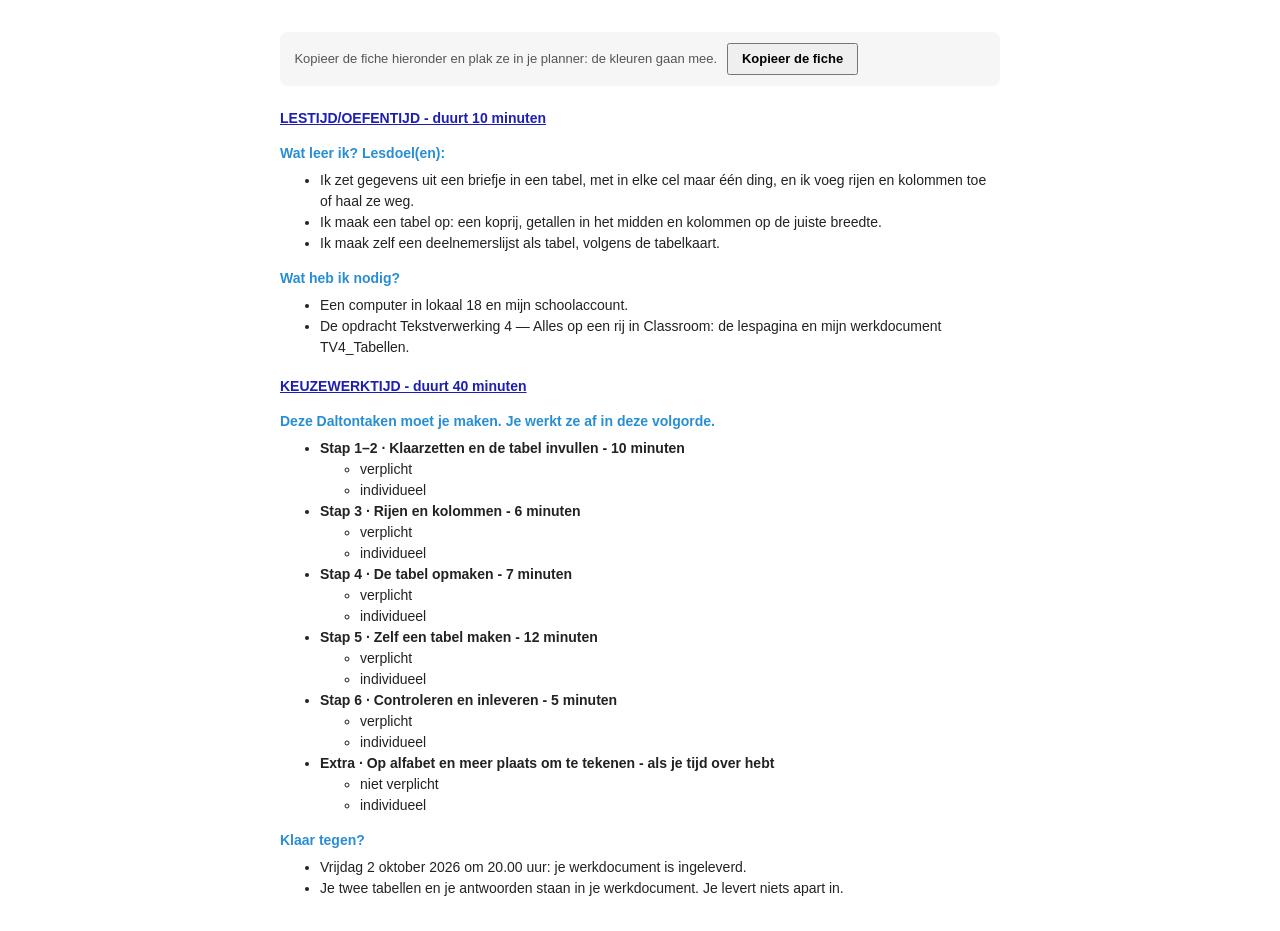
<file: dalton-lesfiche.html>
<!DOCTYPE html>
<html lang="nl-BE">
<head>
<meta charset="UTF-8">
<meta name="viewport" content="width=device-width, initial-scale=1">
<title>Dalton-lesfiche · ORLO · Les 05 — Alles op een rij</title>
<!--
  Dalton-lesfiche voor de leerlingen, in de kleurcode van het Dalton-sjabloon:
    tijdsblokken  #1D1FB4  vet + onderlijnd
    tussenkoppen  #288ED4  vet
    tekst         #222222  (taaktitels vet)
  De opmaak staat INLINE, zodat ze meekomt als je kopieert en plakt in je planner.
  Keuzewerktijd = 50 minuten - instructietijd. De minuten per taak = die van dia 7.
-->
<style>
  body { margin: 2rem auto; max-width: 720px; padding: 0 1rem; background: #fff; }
  .uitleg { font: 13px/1.5 Arial, sans-serif; color: #555; background: #f6f6f6; border-radius: 8px; padding: .7rem .9rem; margin-bottom: 1.4rem; }
  .uitleg button { font: inherit; font-weight: bold; margin-left: .4rem; padding: .25rem .8rem; cursor: pointer; }
</style>
</head>
<body>

<p class="uitleg">Kopieer de fiche hieronder en plak ze in je planner: de kleuren gaan mee.
  <button type="button" id="kopieer">Kopieer de fiche</button> <span id="gemeld"></span></p>

<div id="fiche" style="font-family: 'Open Sans', Arial, sans-serif; font-size: 14px; line-height: 1.5; color: #222222;">
  <p style="margin: 0 0 14px;"><span style="color: #1D1FB4; font-weight: bold; text-decoration: underline;">LESTIJD/OEFENTIJD - duurt 10 minuten</span></p>

  <p style="margin: 0 0 6px; color: #288ED4; font-weight: bold;">Wat leer ik? Lesdoel(en):</p>
  <ul style="margin: 0 0 14px; list-style-type: disc;">
    <li>Ik zet gegevens uit een briefje in een tabel, met in elke cel maar één ding, en ik voeg rijen en kolommen toe of haal ze weg.</li>
    <li>Ik maak een tabel op: een koprij, getallen in het midden en kolommen op de juiste breedte.</li>
    <li>Ik maak zelf een deelnemerslijst als tabel, volgens de tabelkaart.</li>
  </ul>

  <p style="margin: 0 0 6px; color: #288ED4; font-weight: bold;">Wat heb ik nodig?</p>
  <ul style="margin: 0 0 18px; list-style-type: disc;">
    <li>Een computer in lokaal 18 en mijn schoolaccount.</li>
    <li>De opdracht Tekstverwerking 4 — Alles op een rij in Classroom: de lespagina en mijn werkdocument TV4_Tabellen.</li>
  </ul>

  <p style="margin: 0 0 14px;"><span style="color: #1D1FB4; font-weight: bold; text-decoration: underline;">KEUZEWERKTIJD - duurt 40 minuten</span></p>

  <p style="margin: 0 0 6px; color: #288ED4; font-weight: bold;">Deze Daltontaken moet je maken. Je werkt ze af in deze volgorde.</p>
  <ul style="margin: 0 0 14px; list-style-type: disc;">
    <li><strong>Stap 1–2 · Klaarzetten en de tabel invullen - 10 minuten</strong>
      <ul style="list-style-type: circle;"><li>verplicht</li><li>individueel</li></ul></li>
    <li><strong>Stap 3 · Rijen en kolommen - 6 minuten</strong>
      <ul style="list-style-type: circle;"><li>verplicht</li><li>individueel</li></ul></li>
    <li><strong>Stap 4 · De tabel opmaken - 7 minuten</strong>
      <ul style="list-style-type: circle;"><li>verplicht</li><li>individueel</li></ul></li>
    <li><strong>Stap 5 · Zelf een tabel maken - 12 minuten</strong>
      <ul style="list-style-type: circle;"><li>verplicht</li><li>individueel</li></ul></li>
    <li><strong>Stap 6 · Controleren en inleveren - 5 minuten</strong>
      <ul style="list-style-type: circle;"><li>verplicht</li><li>individueel</li></ul></li>
    <li><strong>Extra · Op alfabet en meer plaats om te tekenen - als je tijd over hebt</strong>
      <ul style="list-style-type: circle;"><li>niet verplicht</li><li>individueel</li></ul></li>
  </ul>

  <p style="margin: 0 0 6px; color: #288ED4; font-weight: bold;">Klaar tegen?</p>
  <ul style="margin: 0; list-style-type: disc;">
    <li>Vrijdag 2 oktober 2026 om 20.00 uur: je werkdocument is ingeleverd.</li>
    <li>Je twee tabellen en je antwoorden staan in je werkdocument. Je levert niets apart in.</li>
  </ul>
</div>

<script>
  // Kopieert de fiche MET opmaak (kleuren, vet, onderlijnd) naar het klembord.
  // 1) moderne klembordfunctie met HTML, 2) oudere manier, 3) anders: fiche selecteren.
  var knop = document.getElementById('kopieer'), melding = document.getElementById('gemeld');
  var fiche = document.getElementById('fiche');
  function selecteer() {
    var bereik = document.createRange(); bereik.selectNodeContents(fiche);
    var sel = window.getSelection(); sel.removeAllRanges(); sel.addRange(bereik);
  }
  function oudeManier() {
    selecteer();
    var gelukt = false;
    try { gelukt = document.execCommand('copy'); } catch (e) { gelukt = false; }
    melding.textContent = gelukt ? 'Gekopieerd. Plak het in je planner.'
                                 : 'De fiche is geselecteerd: druk nu op Cmd + C (of Ctrl + C).';
  }
  knop.addEventListener('click', function () {
    if (navigator.clipboard && window.ClipboardItem) {
      var item = new ClipboardItem({
        'text/html': new Blob([fiche.outerHTML], { type: 'text/html' }),
        'text/plain': new Blob([fiche.innerText], { type: 'text/plain' })
      });
      navigator.clipboard.write([item]).then(function () {
        melding.textContent = 'Gekopieerd. Plak het in je planner.';
      }, oudeManier);
    } else {
      oudeManier();
    }
  });
</script>
</body>
</html>
</file>
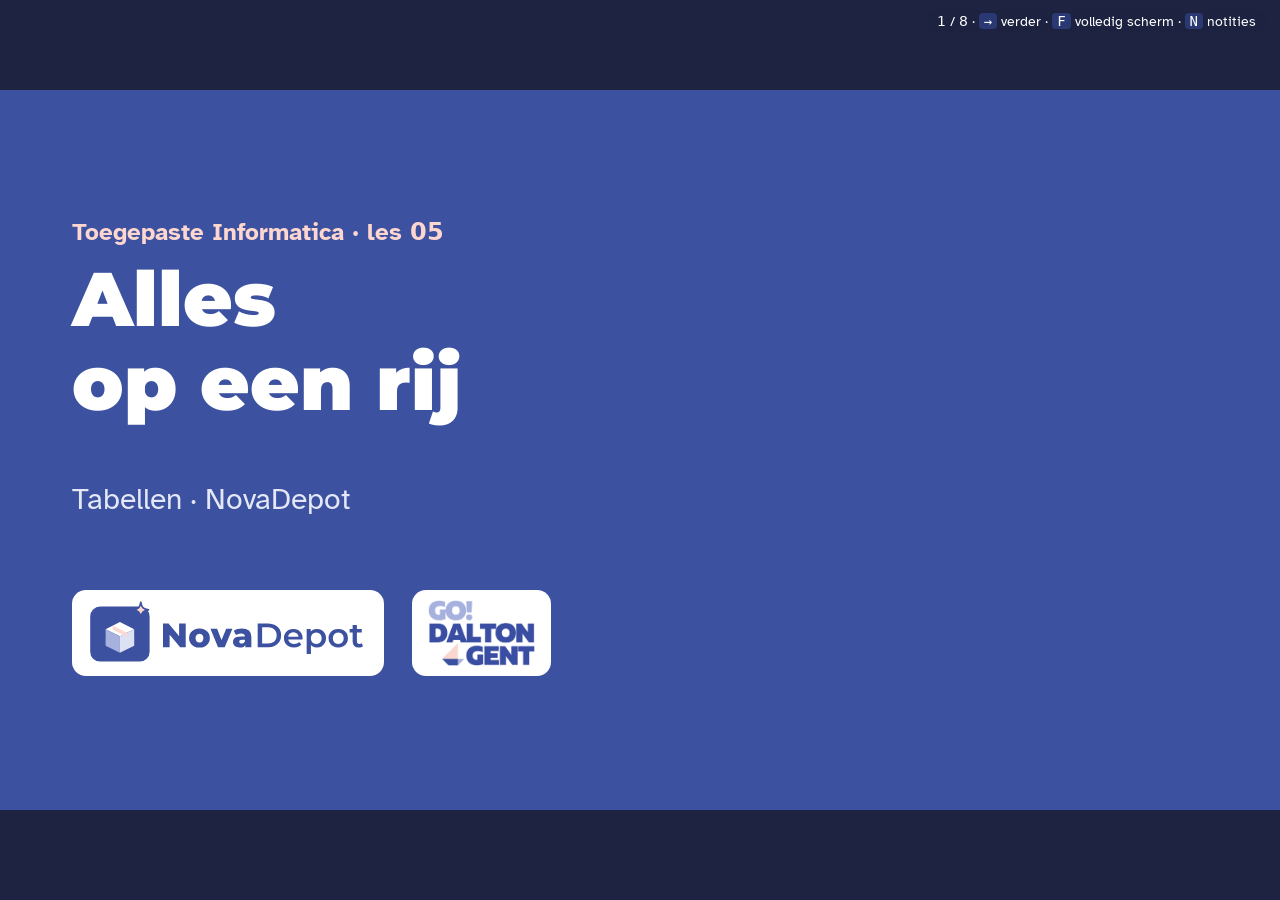
<file: presentatie.html>
<!DOCTYPE html>
<html lang="nl-BE">
<head>
  <meta charset="UTF-8">
  <meta name="viewport" content="width=device-width, initial-scale=1">
  <title>Alles op een rij · dia's · NovaDepot</title>
  <link rel="icon" href="assets/novadepot-icon.svg" type="image/svg+xml">
  <link rel="stylesheet" href="css/slides.css">
  <style>
    .mono { font-family: "Courier New", monospace; font-size: 25px; font-weight: 700; }
    .qhead { font-size: 30px; font-weight: 700; margin: 0 0 6px; }
    .qcol .opt { font-size: 26px; padding: 8px 16px; }
    .qcol .opt .n { width: 46px; height: 46px; font-size: 24px; }
    .steps2 { columns: 2; column-gap: 40px; margin: 0; }
    .steps2 li { font-size: 25px; margin-bottom: 6px; break-inside: avoid; }
    .klok { font-size: 22px; color: #4D5573; }
    .compact .two { flex: 0 0 auto; }
    .compact .panel p { margin-bottom: 10px; }
    .compact .panel p:last-child { margin-bottom: 0; }
    .compact .panel ul { margin: 0; }
    .compact .panel li { font-size: 24px; margin-bottom: 4px; }
    /* Het briefje en de tabel (dia 4) */
    .briefje { background: #FFF7E3; border-left: 8px solid #E0B040; border-radius: 8px; padding: 16px 20px; font-family: Arial, sans-serif; }
    .briefje p { font-size: 19px !important; font-style: italic; margin: 0 0 4px; line-height: 1.35; }
    .briefje p b { font-style: normal; }
    .tabel { border-collapse: collapse; background: #fff; font-family: Arial, sans-serif; width: 100%; }
    .tabel th, .tabel td { border: 2px solid #9AA3C7; padding: 6px 10px; font-size: 20px; text-align: left; }
    .tabel th { background: #DCE1F4; color: var(--navy-deep); }
    .tabel td.num { text-align: center; }
    .lbl { font-weight: 700; font-size: 22px !important; margin: 0 0 8px; color: var(--navy-deep); }
  </style>
</head>
<body>
<div class="hud"><span id="counter"></span> · <kbd>→</kbd> verder · <kbd>F</kbd> volledig scherm · <kbd>N</kbd> notities</div>
<div class="deck"><div class="stage">

<!-- 1 -->
<section class="slide title">
  <p class="kicker" style="color:var(--blush)">Toegepaste Informatica · les 05</p>
  <h1>Alles<br>op een rij</h1>
  <p>Tabellen · NovaDepot</p>
  <div class="logos"><img src="assets/novadepot-logo.svg" alt="NovaDepot"><img src="assets/dalton-gent-logo.png" alt="GO! Dalton Gent"></div>
  <template class="note"><p><strong>Lesstart (0–1').</strong> Laat de computers opstarten en aanmelden terwijl deze dia op het bord staat. Ga verder zodra de meesten aangemeld zijn.</p></template>
</section>

<!-- 2 -->
<section class="slide" data-answer>
  <p class="kicker">Lesstart · 3 minuten</p>
  <h2>Weet je het nog? (les 04)</h2>
  <div class="two">
    <div class="qcol">
      <p class="qhead">1. Deel 2 moet op een nieuwe pagina. Wat doe je?</p>
      <div class="opts">
        <div class="opt"><span class="n">A</span>Enter tot het past.</div>
        <div class="opt right"><span class="n">B</span>Een pagina-einde.</div>
        <div class="opt"><span class="n">C</span>De marges groter maken.</div>
      </div>
    </div>
    <div class="qcol">
      <p class="qhead">2. Tekst op elke pagina: waar zet je die?</p>
      <div class="opts">
        <div class="opt"><span class="n">A</span>Bovenaan pagina 1.</div>
        <div class="opt right"><span class="n">B</span>In de koptekst.</div>
        <div class="opt"><span class="n">C</span>In een tabel.</div>
      </div>
    </div>
  </div>
  <p class="answer">Pagina-einde: Ctrl + Enter · koptekst: Invoegen › Pagina-elementen › Koptekst. Vandaag: nooit spaties om kolommen te maken.</p>
  <template class="note">
    <p><strong>Lesstart (3'), retrieval van les 04.</strong> Iedereen antwoordt tegelijk met vingers: 1, 2 of 3 vingers voor A, B of C. Eerst vraag 1, dan vraag 2. Druk daarna op → voor de antwoorden.</p>
    <p>Doorvraag bij vraag 1: <em>"Waarom geen Enters? Wat gebeurde er in stap 2 van vorige les?"</em> (Deel 2 verschoof toen de marges veranderden.) Dezelfde reden geldt vandaag voor spaties tussen kolommen.</p>
    <p>Welke stap noemden de meesten bij vraag 4 van les 04 als moeilijkst? Zeg het kort en geef één tip.</p>
  </template>
</section>

<!-- 3 -->
<section class="slide">
  <p class="kicker">Ik doe · dia 1 van 4</p>
  <h2>Wat kan je straks?</h2>
  <ul class="rules">
    <li>Je zet gegevens uit een briefje in een <strong>tabel</strong>.</li>
    <li>Je voegt <strong>rijen en kolommen</strong> toe en je haalt ze weg.</li>
    <li>Je maakt een tabel op: <strong>koprij</strong>, getallen in het midden, de juiste <strong>breedte</strong>.</li>
    <li>Je maakt zelf een <strong>deelnemerslijst</strong>.</li>
  </ul>
  <p class="klok" style="margin-top:6px">Ik leg 5 minuten uit. Daarna werk jij zelfstandig met de lespagina, en kom ik bij jou langs.</p>
  <template class="note"><p><strong>Ik doe, 0'30".</strong> Lesdoel voorlezen, niet toelichten. Zeg er meteen bij dat de uitleg maar vijf minuten duurt en dat alles daarna op de lespagina staat.</p></template>
</section>

<!-- 4 -->
<section class="slide">
  <p class="kicker">Ik doe · dia 2 van 4</p>
  <h2>Van een briefje … naar een tabel</h2>
  <div class="two">
    <div>
      <p class="lbl">Het briefje van het onthaal</p>
      <div class="briefje">
        <p><b>Dinsdag 13 oktober</b></p>
        <p>Om 7.30 uur brengt Bakkerij Korstjes 2 pallets naar poort 3.</p>
        <p>Om 8.15 uur brengt Papierhandel Vellekens 4 pallets naar poort 4.</p>
        <p>Om 10.30 uur brengt Koffiebranderij De Bonenbaas 1 pallet naar poort 4.</p>
        <p>…</p>
      </div>
    </div>
    <div>
      <p class="lbl">De tabel voor Tom</p>
      <table class="tabel">
        <tr><th>Uur</th><th>Leverancier</th><th>Pallets</th><th>Poort</th></tr>
        <tr><td>7.30</td><td>Bakkerij Korstjes</td><td class="num">2</td><td class="num">3</td></tr>
        <tr><td>8.15</td><td>Papierhandel Vellekens</td><td class="num">4</td><td class="num">4</td></tr>
        <tr><td>10.30</td><td>Koffiebranderij De Bonenbaas</td><td class="num">1</td><td class="num">4</td></tr>
      </table>
    </div>
  </div>
  <p class="reveal-item" style="margin-top:16px"><strong>Hoeveel pallets gaan er naar poort 4?</strong> Waar zie je het sneller: links of rechts?</p>
  <template class="note">
    <p><strong>Ik doe, 1'.</strong> Toon het eindproduct. Zeg: <em>"Tom hangt dit aan de muur van de ontvangstzone. Een chauffeur moet het in twee seconden kunnen lezen."</em></p>
    <p>Druk op → voor de vraag. Laat de klas even zoeken en vraag waar het sneller ging. (Rechts: je leest één kolom van boven naar onder.) Dat is ook vraag 1 in het werkdocument.</p>
    <p>Eén zin over spaties: <em>"Je kan kolommen ook maken met spaties. Dat lijkt te werken, tot een naam langer wordt: dan schuift alles. Net als de Enters van vorige les."</em></p>
  </template>
</section>

<!-- 5 -->
<section class="slide compact">
  <p class="kicker">Ik doe · dia 3 van 4 · demo</p>
  <h2>Invullen en aanpassen</h2>
  <div class="two">
    <div class="panel">
      <p style="font-size:24px"><strong>Typen in een tabel</strong></p>
      <p style="font-size:24px">Klik in een cel en typ.</p>
      <p style="font-size:24px">In elke cel maar <strong>één</strong> ding: een uur, een naam of een getal.</p>
    </div>
    <div class="panel">
      <p style="font-size:24px"><strong>Rechtsklik in een cel</strong></p>
      <ul>
        <li>Rij boven invoegen · Rij onder invoegen</li>
        <li>Kolom links invoegen · Kolom rechts invoegen</li>
        <li>Rij verwijderen · Kolom verwijderen</li>
      </ul>
    </div>
  </div>
  <p class="reveal-item" style="margin-top:18px;color:#A0372A"><strong>Rij verwijderen wist de hele rij.</strong> Kijk eerst in welke rij je klikt. Mis? Ctrl + Z.</p>
  <template class="note">
    <p><strong>Ik doe, 1'30" — hardop denkend voordoen in je eigen kopie van het werkdocument.</strong></p>
    <ol>
      <li>Lees de eerste zin van het briefje hardop. Zeg: <em>"Wat gaat in welke kolom? Het uur: 7.30. De leverancier: Bakkerij Korstjes. Pallets: 2. Poort: 3. Het woord 'uur' typ ik niet: dat staat al bovenaan."</em> Klik telkens in de volgende cel en typ. Dit is <strong>rij 1</strong>: die staat al ingevuld bij de leerlingen.</li>
      <li>Klik met de rechtermuisknop in een cel en toon het menu. Wijs <em>Rij onder invoegen</em> en <em>Rij verwijderen</em> aan. Zeg: <em>"Dit heb je straks nodig als het onthaal belt met wijzigingen."</em> Klik weg zonder iets te kiezen.</li>
    </ol>
    <p>Druk op → voor de waarschuwing.</p>
  </template>
</section>

<!-- 6 -->
<section class="slide compact">
  <p class="kicker">Ik doe · dia 4 van 4 · demo</p>
  <h2>Een tabel opmaken</h2>
  <div class="two">
    <div class="panel">
      <p style="font-size:24px"><strong>De koprij</strong></p>
      <ul>
        <li>Sleep van de eerste tot de laatste cel.</li>
        <li>Vet: <span class="mono">Ctrl + B</span></li>
        <li>Kleur: <strong>Achtergrondkleur</strong> in de werkbalk</li>
      </ul>
    </div>
    <div class="panel">
      <p style="font-size:24px"><strong>Straks zelf, op de lespagina:</strong></p>
      <ul>
        <li>Getallen in het midden: <span class="mono">Ctrl + Shift + E</span></li>
        <li>Kolom breder: sleep de rasterlijn ↔</li>
        <li>Zelf een tabel: <strong>Invoegen › Tabel</strong></li>
      </ul>
    </div>
  </div>
  <p class="reveal-item" style="margin-top:18px"><strong>Eerst selecteren, dan de knop.</strong> Dezelfde gouden regel als in les 03.</p>
  <template class="note">
    <p><strong>Ik doe, 1'30".</strong> Het tweede stuk van de demo: meerdere cellen selecteren. Dat loopt het vaakst mis.</p>
    <ol>
      <li>Sleep over de koprij, van <em>Uur</em> tot <em>Poort</em>. Zeg: <em>"Zie je? Alle vier de cellen zijn blauw. Pas nu kies ik de knop."</em></li>
      <li>Ctrl + B, dan <em>Achtergrondkleur</em> in de werkbalk, een lichtblauwe kleur.</li>
      <li>Toon wat er gebeurt als je maar in één cel klikt: alleen die cel wordt gekleurd. Ctrl + Z.</li>
    </ol>
    <p>Centreren, kolombreedte en <em>Invoegen › Tabel</em> doe je <strong>niet</strong> voor: die staan op de lespagina. Druk op → voor de gouden regel, dan meteen door naar dia 7.</p>
  </template>
</section>

<!-- 7 -->
<section class="slide compact">
  <p class="kicker">Keuzewerktijd · 40 minuten</p>
  <h2>Zo werk je verder</h2>
  <div class="two">
    <div>
      <ol class="steps2">
        <li>Klaarzetten <span class="klok">2'</span></li>
        <li>De tabel invullen <span class="klok">8'</span></li>
        <li>Rijen en kolommen <span class="klok">6'</span></li>
        <li>De tabel opmaken <span class="klok">7'</span></li>
        <li>Zelf een tabel maken <span class="klok">12'</span></li>
        <li>Controleren en inleveren <span class="klok">5'</span></li>
      </ol>
    </div>
    <div class="panel navy">
      <p style="font-size:25px"><strong>Vast?</strong></p>
      <p>1. Theoriekaart &nbsp; 2. Hulp nodig?</p>
      <p>3. Je buur &nbsp; 4. Ik</p>
      <p style="margin-top:14px;font-size:22px">Vink af in de <strong>checklist</strong>.</p>
    </div>
  </div>
  <p class="klok" style="margin-top:18px"><!-- PAS AAN na het publiceren: zet hier jouw eigen GitHub Pages-adres -->
    <strong>Alles staat in de opdracht</strong> <em>Tekstverwerking 4 — Alles op een rij</em>: de lespagina en je werkdocument.
    Je levert alleen je <strong>werkdocument</strong> in.<br>Adres: jonasdaltongent.github.io/Tabellen-NovaDepot/</p>
  <template class="note">
    <p><strong>Keuzewerktijd, 40'.</strong> Laat deze dia staan zolang ze werken. De minuten per stap tellen samen op tot 40, inleveren inbegrepen.</p>
    <p>Eerste rondgang: werkt iedereen in de eigen kopie, en staat er in elke cel maar één ding (geen hele zinnen in de tabel)? Dat blokkeert stap 3 en 4.</p>
    <p>Tweede rondgang, rond stap 3: is er iemand die de verkeerde rij verwijderde? Ctrl + Z.</p>
    <p>Daarna gerichte hulp. Wie stap 2 niet rond krijgt: verlengde instructie aan de instructietafel.</p>
    <p><strong>Vergeet niet</strong> het adres op deze dia aan te passen als de repository anders heet.</p>
  </template>
</section>

<!-- 8 -->
<section class="slide">
  <p class="kicker">Afsluiten · laatste minuut</p>
  <h2>Eén vraag voor je vertrekt</h2>
  <div class="panel navy" style="margin-top:10px">
    <p style="font-size:30px">Waarom maak je kolommen met een tabel, en niet met spaties?</p>
  </div>
  <p style="margin-top:24px">Tabellen kom je overal tegen: in een rooster, een prijslijst, een bestelbon. Ze komen terug in de eindopdracht tekstverwerking.</p>
  <template class="note">
    <p><strong>Afsluiting, laatste minuut van de keuzewerktijd.</strong> Laat twee of drie leerlingen antwoorden. Verwacht: spaties schuiven zodra de tekst of het lettertype verandert; een tabel houdt elke kolom op zijn plaats.</p>
    <p>Zeg mondeling dat wie niet klaar is, toch inlevert.</p>
    <p>De zin over de eindopdracht is een voorstel (zie lesvoorbereiding §26). Plan je iets anders, pas de zin dan aan.</p>
  </template>
</section>

</div></div>
<div class="notes" id="notes"></div>
<script src="js/slides.js"></script>
</body>
</html>
</file>
<file: css/slides.css>
/* Klassikale dia's · NovaDepot · Les 05 Alles op een rij — beamer, 16:9 (overgenomen uit les 2 van 3MWWE) */
@font-face { font-family: "Atkinson"; src: url("../assets/fonts/atkinson-regular.woff2") format("woff2"); font-weight: 400; }
@font-face { font-family: "Atkinson"; src: url("../assets/fonts/atkinson-bold.woff2") format("woff2"); font-weight: 700; }
/* Atkinson tekent de nul met een schuine streep (lijkt op Ø). Cijfers daarom uit een systeemlettertype. */
@font-face { font-family: "Atkinson"; src: local("Segoe UI"), local("SegoeUI"), local("Arial"), local("Helvetica"), local("DejaVu Sans"); font-weight: 400; unicode-range: U+0030-0039; }
@font-face { font-family: "Atkinson"; src: local("Segoe UI Bold"), local("SegoeUI-Bold"), local("Arial Bold"), local("Arial-BoldMT"), local("Helvetica Bold"), local("DejaVu Sans Bold"); font-weight: 700; unicode-range: U+0030-0039; }
@font-face { font-family: "Atkinson"; src: local("Segoe UI"), local("Arial"), local("Helvetica"), local("Roboto"); font-weight: 400; unicode-range: U+0030-0039; }
@font-face { font-family: "Atkinson"; src: local("Segoe UI Bold"), local("Arial Bold"), local("Arial-BoldMT"), local("Roboto Bold"); font-weight: 700; unicode-range: U+0030-0039; }
@font-face { font-family: "Montserrat"; src: url("../assets/fonts/montserrat-heavy.woff2") format("woff2"); font-weight: 700 900; }

:root { --navy:#3C51A0; --navy-deep:#2A3973; --peri:#A7B1DE; --peri-soft:#E4E8F6; --blush:#FCD6CF; --blush-soft:#FEF0EC; --sand:#EDECE4; --ink:#1D2340; --muted:#4D5573; --ok:#1F7A55; --ok-soft:#E3F3EB; --warn:#A0372A; }
* { box-sizing: border-box; }
html, body { margin: 0; height: 100%; background: #1D2340; font-family: "Atkinson", Verdana, sans-serif; color: var(--ink); overflow: hidden; }

/* place-content: center houdt het podium ook in het midden als het scherm kleiner is dan 1280x720;
   zonder viel dan rechts of onderaan een strook van de dia weg */
.deck { position: absolute; inset: 0; display: grid; place-items: center; place-content: center; }
.stage { width: 1280px; height: 720px; position: relative; transform-origin: center center; }
.slide { position: absolute; inset: 0; background: var(--sand); display: none; padding: 56px 72px 64px; flex-direction: column; }
.slide.active { display: flex; }
.slide h1, .slide h2 { font-family: "Montserrat", Arial, sans-serif; color: var(--navy-deep); margin: 0 0 24px; line-height: 1.1; }
.slide h1 { font-size: 64px; font-weight: 900; }
.slide h2 { font-size: 44px; font-weight: 800; }
.slide p, .slide li { font-size: 30px; line-height: 1.4; }
.slide ul, .slide ol { margin: 0; padding-left: 1.2em; }
.slide li { margin-bottom: 10px; }
.kicker { font-weight: 700; color: var(--navy); font-size: 24px !important; margin: 0 0 8px; }
.foot { position: absolute; left: 72px; right: 72px; bottom: 22px; display: flex; justify-content: space-between; align-items: center; font-size: 16px; color: var(--muted); }
.foot img { height: 30px; }
.slide.title { background: var(--navy); color: #fff; justify-content: center; }
.slide.title h1 { color: #fff; font-size: 76px; }
.slide.title p { color: var(--peri-soft); }
.slide.title .logos { display: flex; gap: 28px; align-items: center; margin-top: 40px; }
.slide.title .logos img { background: #fff; border-radius: 14px; padding: 10px 16px; height: 86px; }
.slide.title .sail { position: absolute; right: 90px; bottom: 90px; width: 260px; }

.two { display: grid; grid-template-columns: 1fr 1fr; gap: 36px; flex: 1; min-height: 0; }
.panel { background: #fff; border-radius: 16px; padding: 24px 28px; border: 2px solid #D6D5CB; }
.panel.navy { background: var(--navy); color: #fff; border-color: var(--navy); }
.tag { display: inline-block; font-family: "Montserrat", Arial, sans-serif; font-weight: 900; font-size: 28px; background: var(--navy); color: #fff; border-radius: 10px; padding: 2px 14px; margin-bottom: 12px; }

/* nagemaakte documenten */
.paper { background: #fff; border: 1px solid #C9C8BE; box-shadow: 0 8px 24px rgba(29,35,64,.15); padding: 26px 30px; font-family: Arial, sans-serif; font-size: 20px; line-height: 1.5; height: 100%; overflow: hidden; }
.paper p { font-size: 20px; margin: 0; line-height: 1.5; }
.paper .gap { height: 14px; }
.pil { color: var(--navy); font-weight: 700; }
.dot { color: var(--navy); font-weight: 700; }
.bad-label, .good-label { font-weight: 700; font-size: 22px; margin-bottom: 8px; }
.bad-label { color: var(--warn); }
.good-label { color: var(--ok); }

/* vragen met onthulling */
.opts { display: grid; gap: 14px; margin-top: 10px; }
.opt { display: flex; align-items: center; gap: 18px; background: #fff; border: 3px solid #D6D5CB; border-radius: 14px; padding: 12px 20px; font-size: 30px; }
.opt .n { font-family: "Montserrat", Arial, sans-serif; font-weight: 900; width: 54px; height: 54px; border-radius: 50%; display: grid; place-items: center; background: var(--peri-soft); color: var(--navy); flex-shrink: 0; }
.slide.revealed .opt.right { border-color: var(--ok); background: var(--ok-soft); }
.slide.revealed .opt.right .n { background: var(--ok); color: #fff; }
.answer { display: none; margin-top: 18px; font-size: 26px; font-weight: 700; color: var(--ok); }
.slide.revealed .answer { display: block; }
.hand { font-size: 24px !important; color: var(--muted); }

.reveal-item { visibility: hidden; }
.reveal-item.shown { visibility: visible; }

.rules { counter-reset: r; list-style: none; padding: 0 !important; }
.rules li { counter-increment: r; position: relative; padding-left: 78px; min-height: 60px; margin-bottom: 18px; }
.rules li::before { content: counter(r); position: absolute; left: 0; top: -2px; width: 56px; height: 56px; border-radius: 50%; background: var(--navy); color: #fff; font-family: "Montserrat", Arial, sans-serif; font-weight: 900; font-size: 28px; display: grid; place-items: center; }

.style-table { width: 100%; border-collapse: collapse; background: #fff; border: 4px solid var(--navy); }
.style-table th, .style-table td { text-align: left; font-size: 27px; padding: 10px 18px; border-bottom: 2px solid var(--peri-soft); }
.style-table th { background: var(--peri-soft); color: var(--navy-deep); width: 36%; }

.toolbar { display: flex; flex-wrap: wrap; gap: 10px; align-items: center; background: #EEF1FA; border: 2px solid #C7CDE6; border-radius: 40px; padding: 12px 18px; font-family: Arial, sans-serif; font-size: 26px; }
.toolbar span { background: #fff; border: 2px solid #D5D9EA; border-radius: 8px; padding: 4px 12px; }

.help-row { display: flex; gap: 16px; margin-top: 18px; }
.help-row div { flex: 1; background: #fff; border-radius: 14px; padding: 14px 16px; font-size: 24px; font-weight: 700; text-align: center; border: 2px solid var(--peri); }
.help-row b { display: block; font-family: "Montserrat", Arial, sans-serif; font-size: 34px; color: var(--navy); }

/* sprekersnotities */
.notes { display: none; position: fixed; left: 0; right: 0; bottom: 0; max-height: 38vh; overflow: auto; background: #fff; border-top: 5px solid var(--blush); padding: 14px 22px; font-size: 17px; line-height: 1.5; z-index: 5; }
body.show-notes .notes { display: block; }
.notes h3 { margin: 0 0 6px; font-family: "Montserrat", Arial, sans-serif; color: var(--navy-deep); font-size: 16px; }
.hud { position: fixed; top: 10px; right: 14px; color: #fff; background: rgba(29,35,64,.75); padding: 3px 10px; border-radius: 99px; font-size: 14px; z-index: 6; }
.hud kbd { background: #2A3973; border-radius: 4px; padding: 0 5px; color: #fff; }
body.show-notes .hud, body:fullscreen .hud { display: none; }

/* Logo's (sinds 11-10-2026, _afspraken/vormgeving-en-techniek.md) */
.logo { width: 1em; height: 1em; flex-shrink: 0; vertical-align: -.12em; object-fit: contain; }
.url-balk { display: inline-flex; align-items: center; gap: 8px; }
.url-balk .logo, .bijl-chip .logo { width: 20px; height: 20px; }
.met-logo { white-space: nowrap; }
.met-logo .logo { margin-right: .25em; }
</file>
